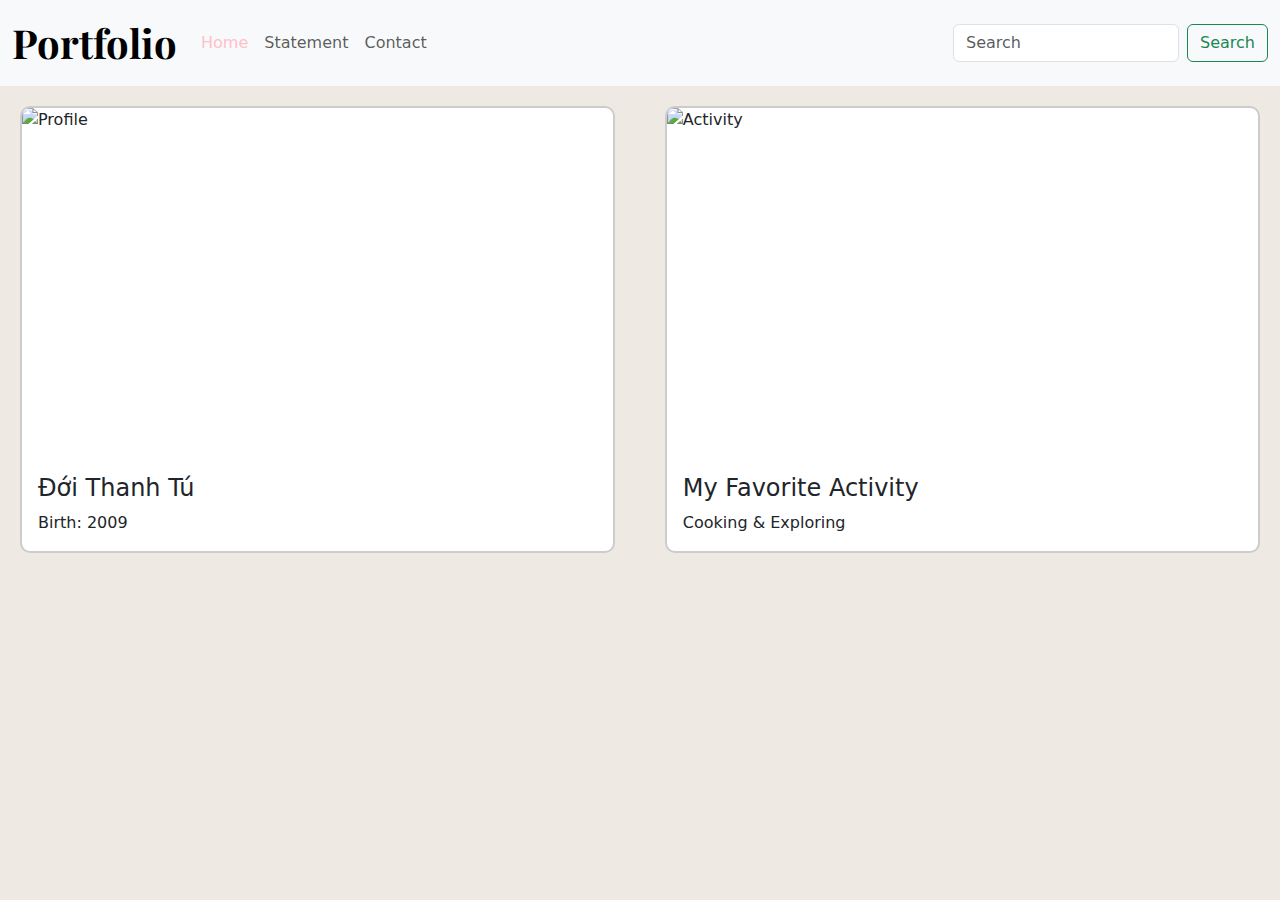
<file: home.html>
﻿<!DOCTYPE html>
<html>
<head>
<link href="https://cdn.jsdelivr.net/npm/bootstrap@5.3.8/dist/css/bootstrap.min.css" rel="stylesheet">

<link href="https://fonts.googleapis.com/css2?family=Playfair+Display:wght@600;700&display=swap" rel="stylesheet">

<style>
  .brand-title {
    font-size: 40px;
    font-weight: 700;
    font-family: "Playfair Display", serif;
    color: black;
  }

  .card-container {
    display: flex;
    justify-content: space-between;
    padding: 20px;
    gap: 20px;
    width: 100%;
    box-sizing: border-box;
  }

  .card {
    flex: 1;
    max-width: 48%;
    border: 2px solid #ccc;
    border-radius: 10px;
    overflow: hidden;
    background: white;
  }

  .card-img-top {
    width: 100%;
    height: 350px;
    object-fit: cover;
  }
</style>

</head>

<body style="background-color: rgb(238, 233, 226);">

<nav class="navbar navbar-expand-lg bg-body-tertiary">
  <div class="container-fluid">
    <a class="navbar-brand brand-title" href="home.html">Portfolio</a>

    <button class="navbar-toggler" type="button" data-bs-toggle="collapse" 
            data-bs-target="#navbarSupportedContent">
      <span class="navbar-toggler-icon"></span>
    </button>

    <div class="collapse navbar-collapse" id="navbarSupportedContent">
      
      <ul class="navbar-nav me-auto mb-2 mb-lg-0">

        <li class="nav-item">
          <a style="color:pink" class="nav-link active" href="home.html">Home</a>
        </li>

        <li class="nav-item">
          <a class="nav-link" href="products.html">Statement</a>
        </li>

        <li class="nav-item">
          <a class="nav-link" href="contact.html">Contact</a>
        </li>

      </ul>

      <form class="d-flex">
        <input class="form-control me-2" type="search" placeholder="Search">
        <button class="btn btn-outline-success" type="submit">Search</button>
      </form>

    </div>
  </div>
</nav>

<div class="card-container">

  <div class="card">
    <img class="card-img-top" 
         img="image home .jpg" 
         alt="Profile">
    <div class="card-body">
      <h4 class="card-title">Đới Thanh Tú</h4>
      <p class="card-text">Birth: 2009</p>
    </div>
  </div>

  <div class="card">
    <img class="card-img-top" 
         img="cooking image.webp" 
         alt="Activity">
    <div class="card-body">
      <h4 class="card-title">My Favorite Activity</h4>
      <p class="card-text">Cooking & Exploring</p>
    </div>
  </div>

</div>

</body>
</html>
</file>
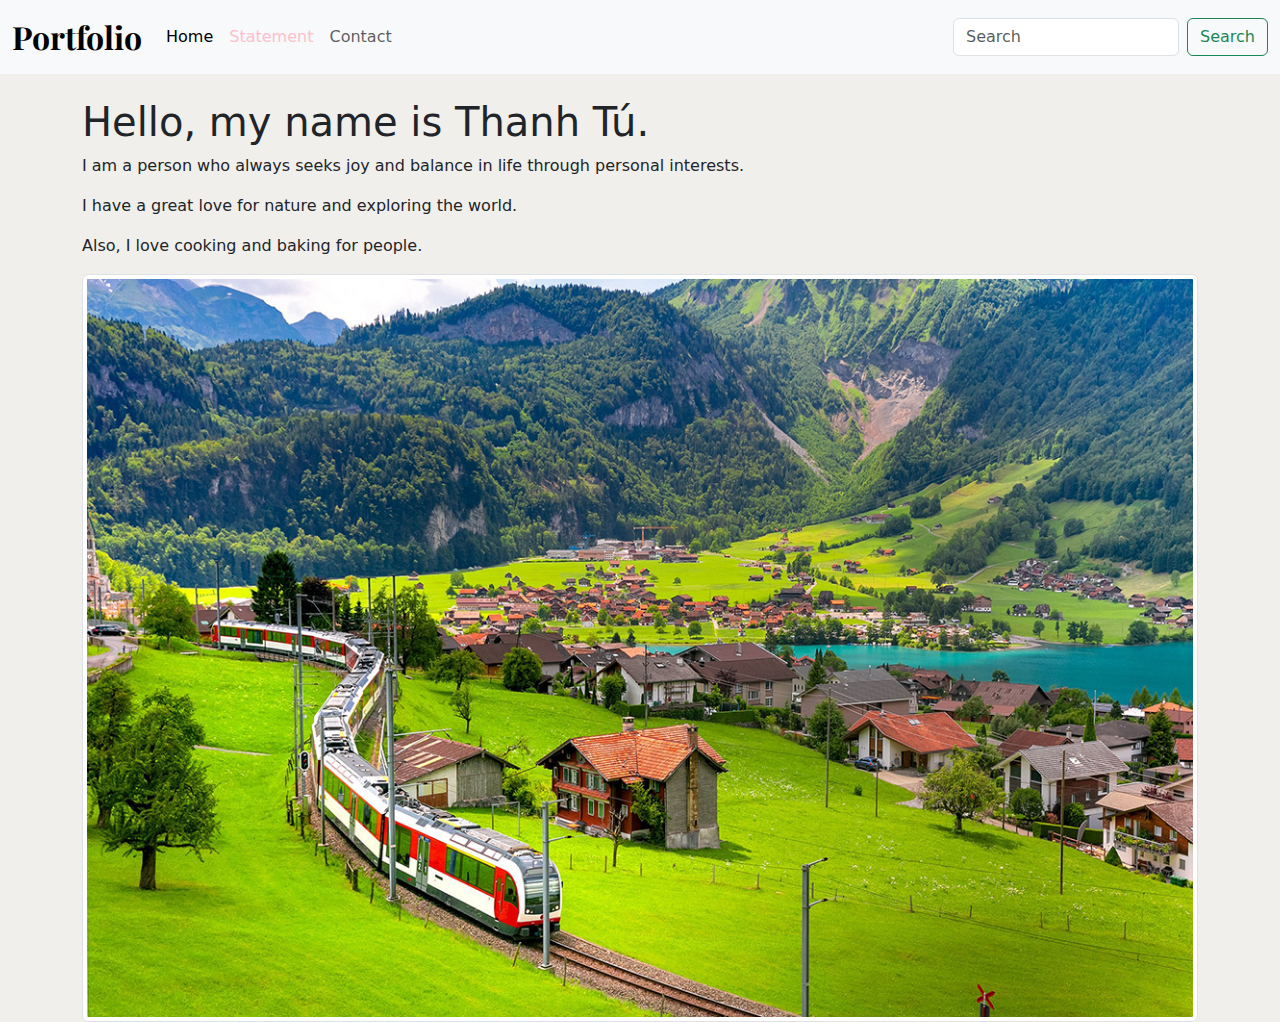
<file: products.html>
﻿<!DOCTYPE html>
<html>
<head>

<link href="https://cdn.jsdelivr.net/npm/bootstrap@5.3.8/dist/css/bootstrap.min.css" rel="stylesheet">
<link href="https://fonts.googleapis.com/css2?family=Playfair+Display:wght@600;700&display=swap" rel="stylesheet">

<style>
  .brand-title {
    font-size: 32px; 
    font-weight: bold;
    font-family: "Playfair Display", serif !important;
  }
</style>

</head>

<body style="background-color: rgb(241, 239, 236);">

<nav class="navbar navbar-expand-lg bg-body-tertiary">
  <div class="container-fluid">
    
    <a class="navbar-brand brand-title" href="home.html">Portfolio</a>

    <button class="navbar-toggler" type="button" data-bs-toggle="collapse" 
            data-bs-target="#navbarSupportedContent">
      <span class="navbar-toggler-icon"></span>
    </button>

    <div class="collapse navbar-collapse" id="navbarSupportedContent">
      
      <ul class="navbar-nav me-auto mb-2 mb-lg-0">

        <li class="nav-item">
          <a class="nav-link active" href="home.html">Home</a>
        </li>

        <li class="nav-item">
          <a style="color: pink;" class="nav-link" href="products.html">Statement</a>
        </li>

        <li class="nav-item">
          <a class="nav-link" href="contact.html">Contact</a>
        </li>

      </ul>

      <form class="d-flex">
        <input class="form-control me-2" type="search" placeholder="Search">
        <button class="btn btn-outline-success" type="submit">Search</button>
      </form>

    </div>
  </div>
</nav>

<div class="container mt-4">

  <h1>Hello, my name is Thanh Tú.</h1>

  <p>I am a person who always seeks joy and balance in life through personal interests.</p>

  <p>I have a great love for nature and exploring the world.</p>

  <p>Also, I love cooking and baking for people.</p>

  <img src="profile.jpg" 
       class="img-thumbnail" alt="Cinque Terre">

</div>

<script src="https://cdn.jsdelivr.net/npm/bootstrap@5.3.8/dist/js/bootstrap.bundle.min.js"></script>
</body>
</html>
</file>
